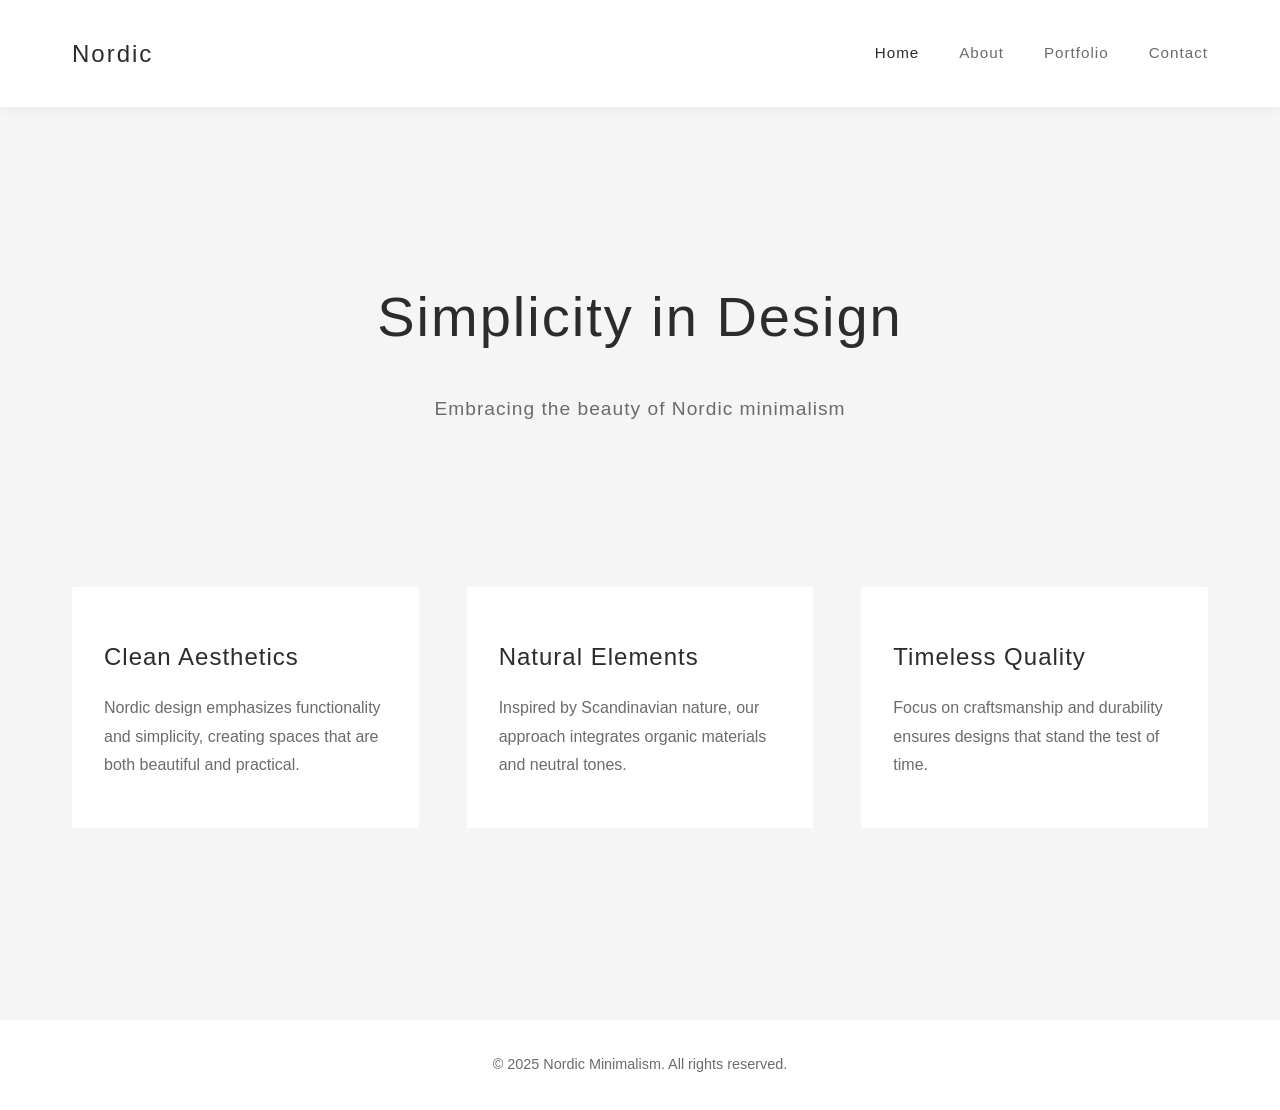
<file: index.html>
<!DOCTYPE html>
<html lang="en">
<head>
    <meta charset="UTF-8">
    <meta name="viewport" content="width=device-width, initial-scale=1.0">
    <title>Nordic Minimalism - Home</title>
    <link rel="stylesheet" href="styles.css">
</head>
<body>
    <header>
        <nav>
            <div class="logo">Nordic</div>
            <ul class="nav-links">
                <li><a href="index.html" class="active">Home</a></li>
                <li><a href="about.html">About</a></li>
                <li><a href="portfolio.html">Portfolio</a></li>
                <li><a href="contact.html">Contact</a></li>
            </ul>
        </nav>
    </header>

    <main>
        <section class="hero">
            <h1>Simplicity in Design</h1>
            <p class="subtitle">Embracing the beauty of Nordic minimalism</p>
        </section>

        <section class="content">
            <div class="card">
                <h2>Clean Aesthetics</h2>
                <p>Nordic design emphasizes functionality and simplicity, creating spaces that are both beautiful and practical.</p>
            </div>
            <div class="card">
                <h2>Natural Elements</h2>
                <p>Inspired by Scandinavian nature, our approach integrates organic materials and neutral tones.</p>
            </div>
            <div class="card">
                <h2>Timeless Quality</h2>
                <p>Focus on craftsmanship and durability ensures designs that stand the test of time.</p>
            </div>
        </section>
    </main>

    <footer>
        <p>&copy; 2025 Nordic Minimalism. All rights reserved.</p>
    </footer>
</body>
</html>
</file>
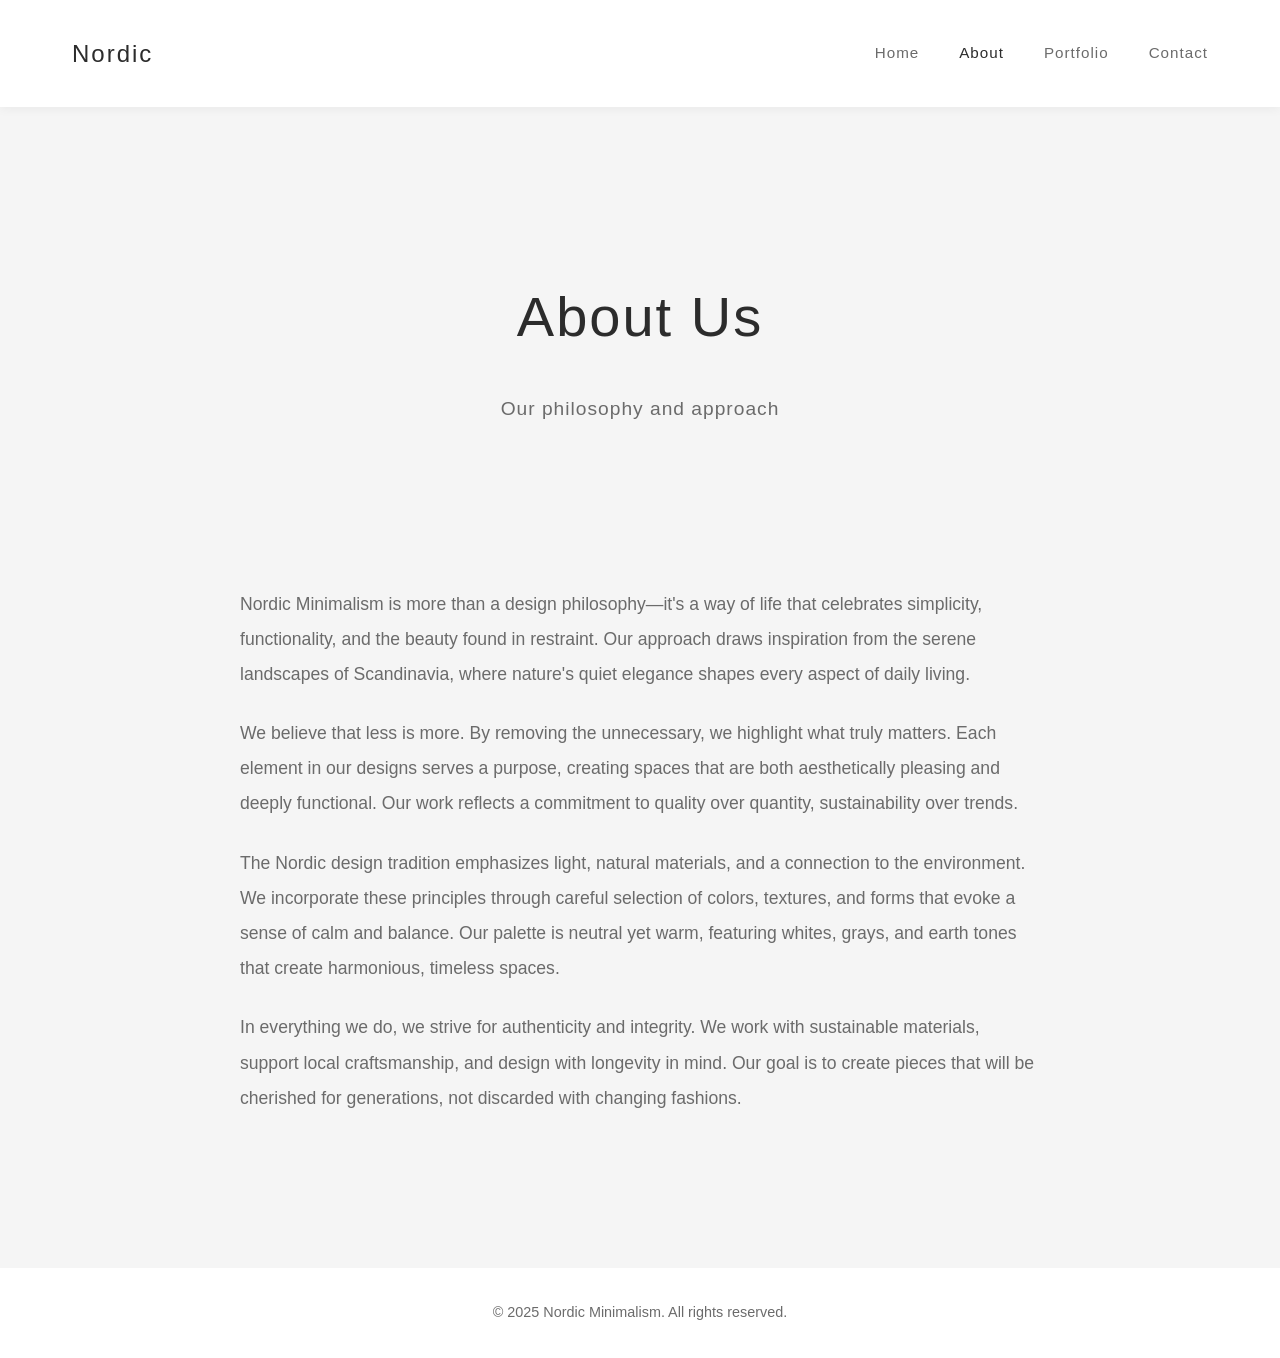
<file: about.html>
<!DOCTYPE html>
<html lang="en">
<head>
    <meta charset="UTF-8">
    <meta name="viewport" content="width=device-width, initial-scale=1.0">
    <title>Nordic Minimalism - About</title>
    <link rel="stylesheet" href="styles.css">
</head>
<body>
    <header>
        <nav>
            <div class="logo">Nordic</div>
            <ul class="nav-links">
                <li><a href="index.html">Home</a></li>
                <li><a href="about.html" class="active">About</a></li>
                <li><a href="portfolio.html">Portfolio</a></li>
                <li><a href="contact.html">Contact</a></li>
            </ul>
        </nav>
    </header>

    <main>
        <section class="hero">
            <h1>About Us</h1>
            <p class="subtitle">Our philosophy and approach</p>
        </section>

        <section class="about-content">
            <p>
                Nordic Minimalism is more than a design philosophy—it's a way of life that celebrates simplicity, 
                functionality, and the beauty found in restraint. Our approach draws inspiration from the serene 
                landscapes of Scandinavia, where nature's quiet elegance shapes every aspect of daily living.
            </p>

            <p>
                We believe that less is more. By removing the unnecessary, we highlight what truly matters. 
                Each element in our designs serves a purpose, creating spaces that are both aesthetically 
                pleasing and deeply functional. Our work reflects a commitment to quality over quantity, 
                sustainability over trends.
            </p>

            <p>
                The Nordic design tradition emphasizes light, natural materials, and a connection to the 
                environment. We incorporate these principles through careful selection of colors, textures, 
                and forms that evoke a sense of calm and balance. Our palette is neutral yet warm, featuring 
                whites, grays, and earth tones that create harmonious, timeless spaces.
            </p>

            <p>
                In everything we do, we strive for authenticity and integrity. We work with sustainable 
                materials, support local craftsmanship, and design with longevity in mind. Our goal is to 
                create pieces that will be cherished for generations, not discarded with changing fashions.
            </p>
        </section>
    </main>

    <footer>
        <p>&copy; 2025 Nordic Minimalism. All rights reserved.</p>
    </footer>
</body>
</html>
</file>
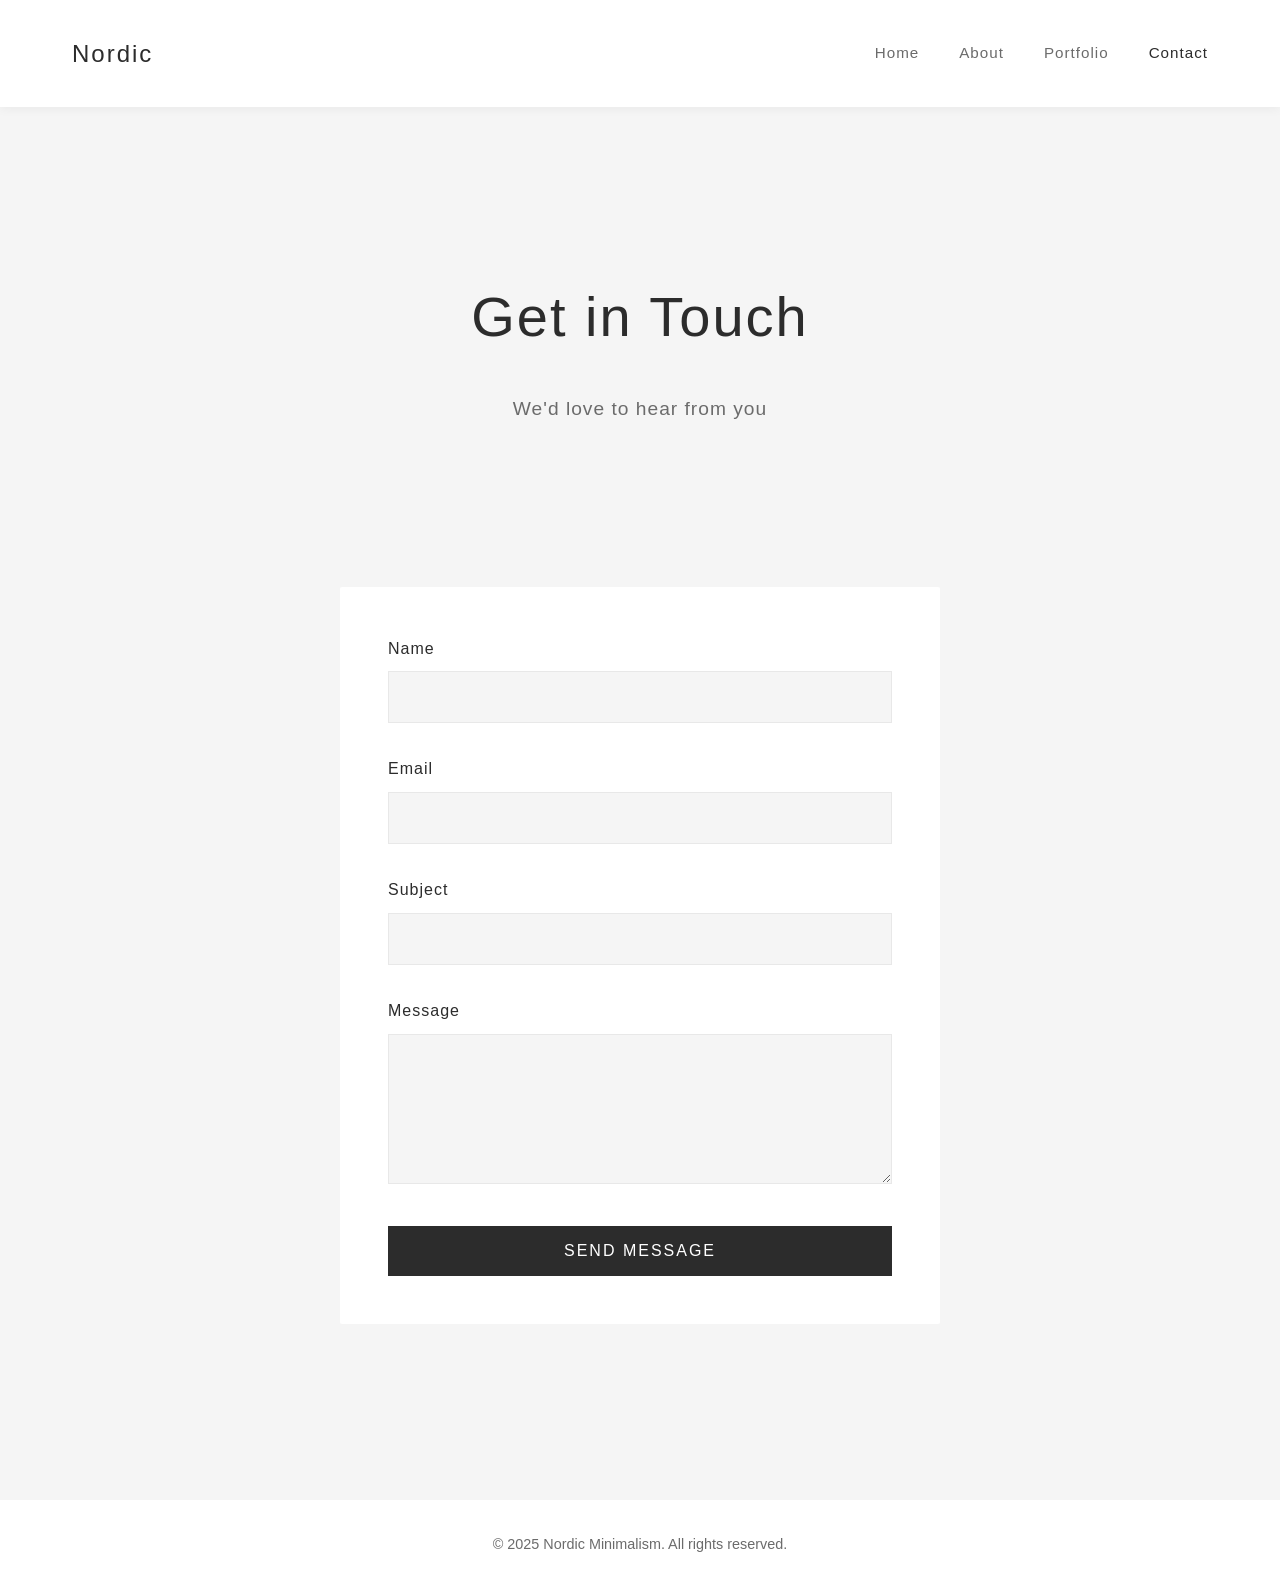
<file: contact.html>
<!DOCTYPE html>
<html lang="en">
<head>
    <meta charset="UTF-8">
    <meta name="viewport" content="width=device-width, initial-scale=1.0">
    <title>Nordic Minimalism - Contact</title>
    <link rel="stylesheet" href="styles.css">
</head>
<body>
    <header>
        <nav>
            <div class="logo">Nordic</div>
            <ul class="nav-links">
                <li><a href="index.html">Home</a></li>
                <li><a href="about.html">About</a></li>
                <li><a href="portfolio.html">Portfolio</a></li>
                <li><a href="contact.html" class="active">Contact</a></li>
            </ul>
        </nav>
    </header>

    <main>
        <section class="hero">
            <h1>Get in Touch</h1>
            <p class="subtitle">We'd love to hear from you</p>
        </section>

        <section class="contact-form">
            <form action="#" method="post">
                <div class="form-group">
                    <label for="name">Name</label>
                    <input type="text" id="name" name="name" required>
                </div>

                <div class="form-group">
                    <label for="email">Email</label>
                    <input type="email" id="email" name="email" required>
                </div>

                <div class="form-group">
                    <label for="subject">Subject</label>
                    <input type="text" id="subject" name="subject" required>
                </div>

                <div class="form-group">
                    <label for="message">Message</label>
                    <textarea id="message" name="message" required></textarea>
                </div>

                <button type="submit" class="submit-btn">SEND MESSAGE</button>
            </form>
        </section>
    </main>

    <footer>
        <p>&copy; 2025 Nordic Minimalism. All rights reserved.</p>
    </footer>
</body>
</html>
</file>
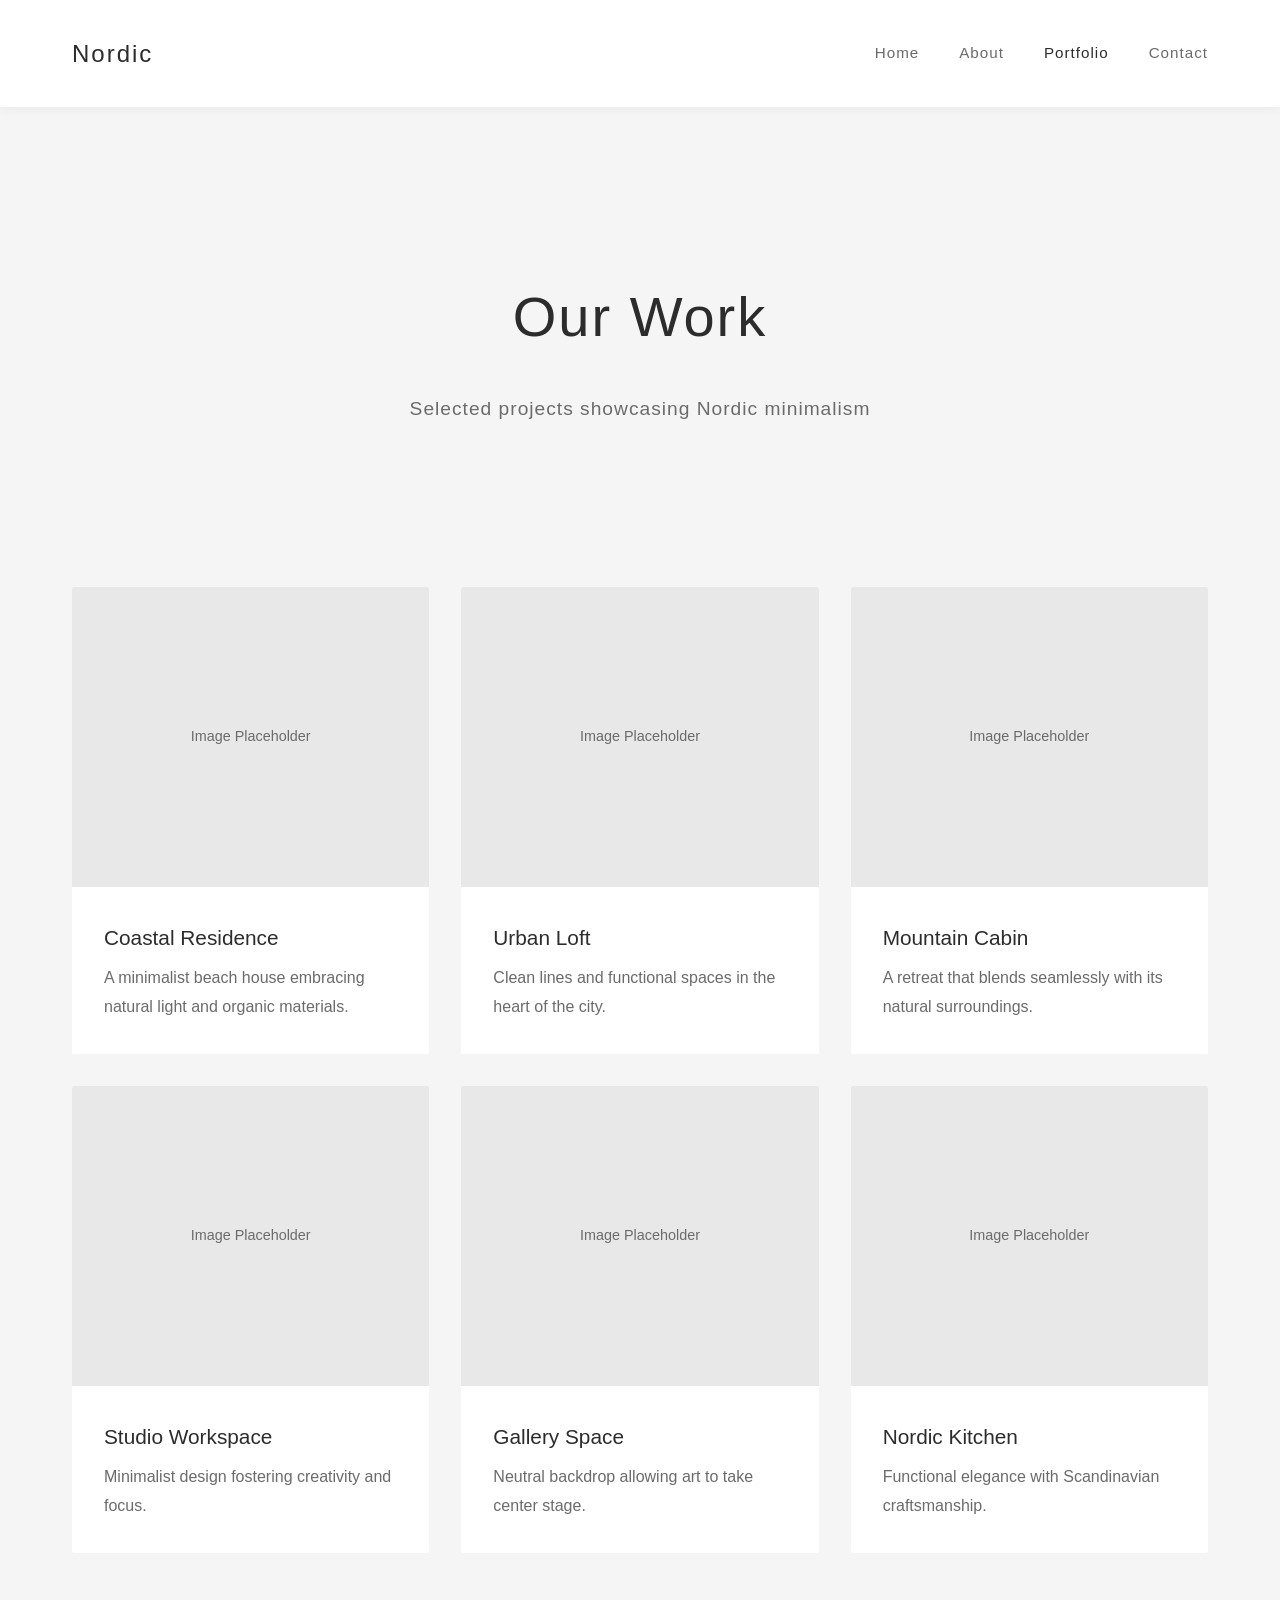
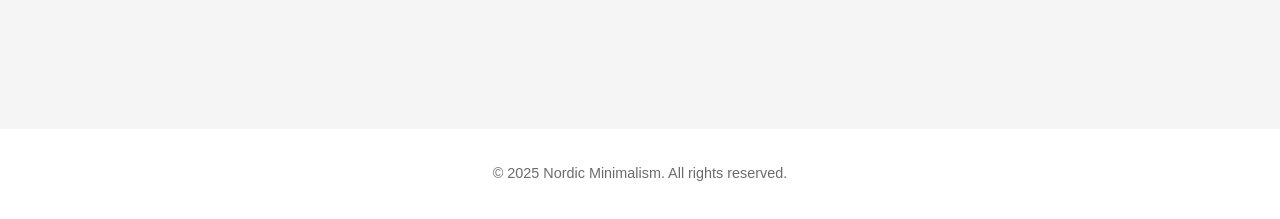
<file: portfolio.html>
<!DOCTYPE html>
<html lang="en">
<head>
    <meta charset="UTF-8">
    <meta name="viewport" content="width=device-width, initial-scale=1.0">
    <title>Nordic Minimalism - Portfolio</title>
    <link rel="stylesheet" href="styles.css">
</head>
<body>
    <header>
        <nav>
            <div class="logo">Nordic</div>
            <ul class="nav-links">
                <li><a href="index.html">Home</a></li>
                <li><a href="about.html">About</a></li>
                <li><a href="portfolio.html" class="active">Portfolio</a></li>
                <li><a href="contact.html">Contact</a></li>
            </ul>
        </nav>
    </header>

    <main>
        <section class="hero">
            <h1>Our Work</h1>
            <p class="subtitle">Selected projects showcasing Nordic minimalism</p>
        </section>

        <section class="portfolio-grid">
            <div class="portfolio-item">
                <div class="portfolio-image">Image Placeholder</div>
                <div class="portfolio-info">
                    <h3>Coastal Residence</h3>
                    <p>A minimalist beach house embracing natural light and organic materials.</p>
                </div>
            </div>

            <div class="portfolio-item">
                <div class="portfolio-image">Image Placeholder</div>
                <div class="portfolio-info">
                    <h3>Urban Loft</h3>
                    <p>Clean lines and functional spaces in the heart of the city.</p>
                </div>
            </div>

            <div class="portfolio-item">
                <div class="portfolio-image">Image Placeholder</div>
                <div class="portfolio-info">
                    <h3>Mountain Cabin</h3>
                    <p>A retreat that blends seamlessly with its natural surroundings.</p>
                </div>
            </div>

            <div class="portfolio-item">
                <div class="portfolio-image">Image Placeholder</div>
                <div class="portfolio-info">
                    <h3>Studio Workspace</h3>
                    <p>Minimalist design fostering creativity and focus.</p>
                </div>
            </div>

            <div class="portfolio-item">
                <div class="portfolio-image">Image Placeholder</div>
                <div class="portfolio-info">
                    <h3>Gallery Space</h3>
                    <p>Neutral backdrop allowing art to take center stage.</p>
                </div>
            </div>

            <div class="portfolio-item">
                <div class="portfolio-image">Image Placeholder</div>
                <div class="portfolio-info">
                    <h3>Nordic Kitchen</h3>
                    <p>Functional elegance with Scandinavian craftsmanship.</p>
                </div>
            </div>
        </section>
    </main>

    <footer>
        <p>&copy; 2025 Nordic Minimalism. All rights reserved.</p>
    </footer>
</body>
</html>
</file>
<file: styles.css>
/* Nordic Minimalism Stylesheet */

/* CSS Reset and Base Styles */
* {
    margin: 0;
    padding: 0;
    box-sizing: border-box;
}

:root {
    --primary-color: #2c2c2c;
    --secondary-color: #6b6b6b;
    --accent-color: #8b9a9a;
    --background-color: #f5f5f5;
    --white: #ffffff;
    --light-gray: #e8e8e8;
}

body {
    font-family: 'Helvetica Neue', Arial, sans-serif;
    line-height: 1.8;
    color: var(--primary-color);
    background-color: var(--background-color);
}

/* Header and Navigation */
header {
    background-color: var(--white);
    padding: 2rem 0;
    box-shadow: 0 2px 10px rgba(0, 0, 0, 0.05);
    position: sticky;
    top: 0;
    z-index: 100;
}

nav {
    max-width: 1200px;
    margin: 0 auto;
    padding: 0 2rem;
    display: flex;
    justify-content: space-between;
    align-items: center;
}

.logo {
    font-size: 1.5rem;
    font-weight: 300;
    letter-spacing: 2px;
    color: var(--primary-color);
}

.nav-links {
    list-style: none;
    display: flex;
    gap: 2.5rem;
}

.nav-links a {
    text-decoration: none;
    color: var(--secondary-color);
    font-weight: 300;
    font-size: 0.95rem;
    letter-spacing: 1px;
    transition: color 0.3s ease;
}

.nav-links a:hover,
.nav-links a.active {
    color: var(--primary-color);
}

/* Main Content */
main {
    max-width: 1200px;
    margin: 0 auto;
    padding: 4rem 2rem;
}

/* Hero Section */
.hero {
    text-align: center;
    padding: 6rem 2rem;
    margin-bottom: 4rem;
}

.hero h1 {
    font-size: 3.5rem;
    font-weight: 300;
    letter-spacing: 2px;
    margin-bottom: 1.5rem;
    color: var(--primary-color);
}

.subtitle {
    font-size: 1.2rem;
    color: var(--secondary-color);
    font-weight: 300;
    letter-spacing: 1px;
}

/* Content Sections */
.content {
    display: grid;
    grid-template-columns: repeat(auto-fit, minmax(300px, 1fr));
    gap: 3rem;
    margin: 4rem 0;
}

.card {
    background-color: var(--white);
    padding: 3rem 2rem;
    border-radius: 2px;
    transition: transform 0.3s ease, box-shadow 0.3s ease;
}

.card:hover {
    transform: translateY(-5px);
    box-shadow: 0 10px 30px rgba(0, 0, 0, 0.08);
}

.card h2 {
    font-size: 1.5rem;
    font-weight: 300;
    margin-bottom: 1rem;
    color: var(--primary-color);
    letter-spacing: 1px;
}

.card p {
    color: var(--secondary-color);
    font-weight: 300;
    line-height: 1.8;
}

/* About Page Specific */
.about-content {
    max-width: 800px;
    margin: 0 auto;
}

.about-content p {
    margin-bottom: 1.5rem;
    color: var(--secondary-color);
    font-size: 1.1rem;
    line-height: 2;
}

/* Portfolio Grid */
.portfolio-grid {
    display: grid;
    grid-template-columns: repeat(auto-fit, minmax(350px, 1fr));
    gap: 2rem;
    margin: 3rem 0;
}

.portfolio-item {
    background-color: var(--white);
    overflow: hidden;
    border-radius: 2px;
    transition: transform 0.3s ease;
}

.portfolio-item:hover {
    transform: scale(1.02);
}

.portfolio-image {
    width: 100%;
    height: 300px;
    background-color: var(--light-gray);
    display: flex;
    align-items: center;
    justify-content: center;
    color: var(--secondary-color);
    font-size: 0.9rem;
}

.portfolio-info {
    padding: 2rem;
}

.portfolio-info h3 {
    font-size: 1.3rem;
    font-weight: 300;
    margin-bottom: 0.5rem;
    color: var(--primary-color);
}

.portfolio-info p {
    color: var(--secondary-color);
    font-weight: 300;
}

/* Contact Form */
.contact-form {
    max-width: 600px;
    margin: 3rem auto;
    background-color: var(--white);
    padding: 3rem;
    border-radius: 2px;
}

.form-group {
    margin-bottom: 2rem;
}

.form-group label {
    display: block;
    margin-bottom: 0.5rem;
    color: var(--primary-color);
    font-weight: 300;
    letter-spacing: 1px;
}

.form-group input,
.form-group textarea {
    width: 100%;
    padding: 1rem;
    border: 1px solid var(--light-gray);
    background-color: var(--background-color);
    font-family: inherit;
    font-size: 1rem;
    color: var(--primary-color);
    transition: border-color 0.3s ease;
}

.form-group input:focus,
.form-group textarea:focus {
    outline: none;
    border-color: var(--accent-color);
}

.form-group textarea {
    resize: vertical;
    min-height: 150px;
}

.submit-btn {
    width: 100%;
    padding: 1rem;
    background-color: var(--primary-color);
    color: var(--white);
    border: none;
    cursor: pointer;
    font-size: 1rem;
    letter-spacing: 2px;
    font-weight: 300;
    transition: background-color 0.3s ease;
}

.submit-btn:hover {
    background-color: var(--secondary-color);
}

/* Footer */
footer {
    background-color: var(--white);
    text-align: center;
    padding: 2rem;
    margin-top: 4rem;
    color: var(--secondary-color);
    font-weight: 300;
    font-size: 0.9rem;
}

/* Responsive Design */
@media (max-width: 768px) {
    nav {
        flex-direction: column;
        gap: 1.5rem;
    }

    .nav-links {
        gap: 1.5rem;
    }

    .hero h1 {
        font-size: 2.5rem;
    }

    .subtitle {
        font-size: 1rem;
    }

    .content {
        grid-template-columns: 1fr;
    }

    .portfolio-grid {
        grid-template-columns: 1fr;
    }
}

@media (max-width: 480px) {
    .hero h1 {
        font-size: 2rem;
    }

    .nav-links {
        flex-wrap: wrap;
        justify-content: center;
        gap: 1rem;
    }
}
</file>
